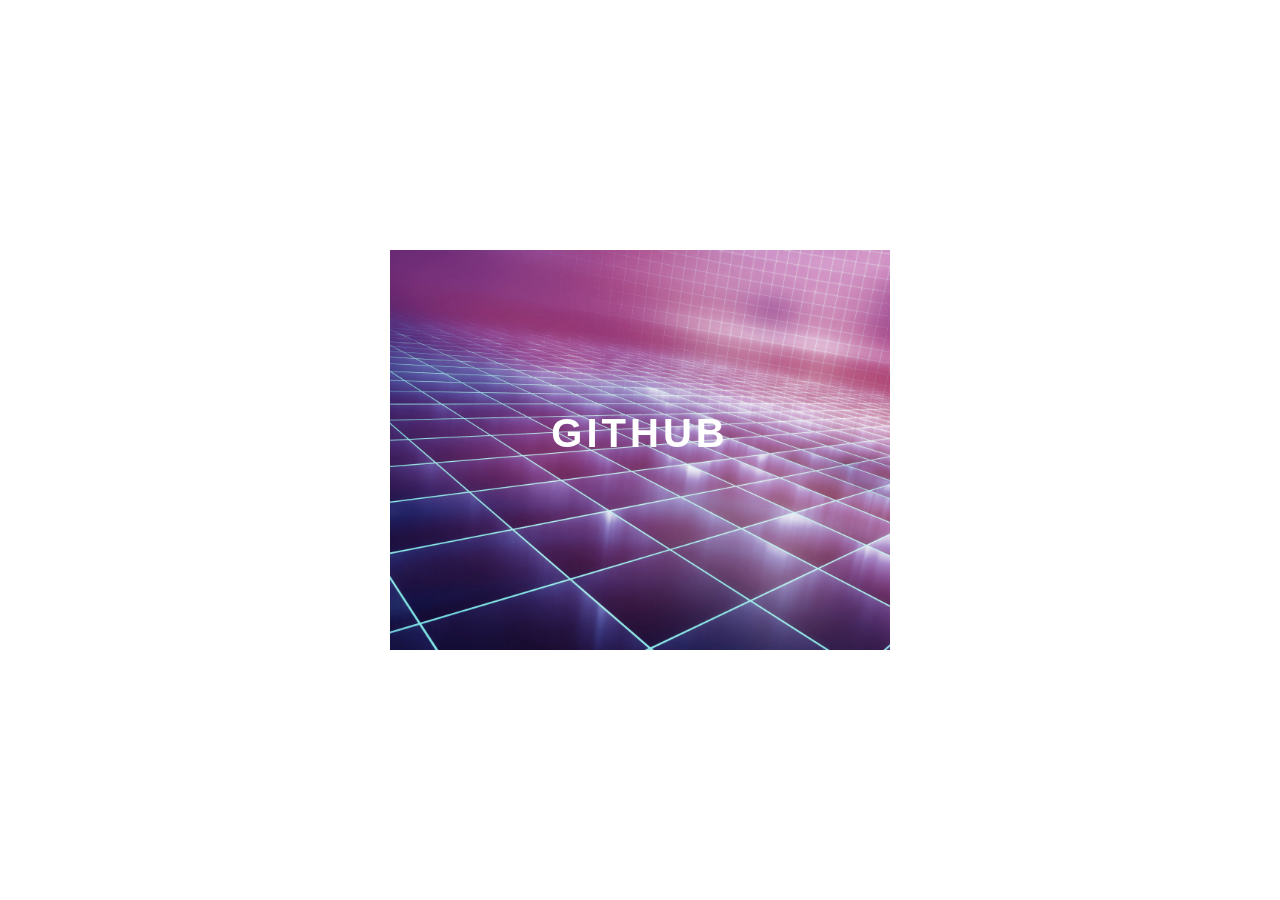
<file: index.html>
<!DOCTYPE html>
<html lang="en">
<head>
    <meta charset="UTF-8">
    <meta http-equiv="X-UA-Compatible" content="IE=edge">
    <meta name="viewport" content="width=device-width, initial-scale=1.0">
    <link rel="stylesheet" href="css/style.css">
    <title>Menu</title>
</head>
<body>
    <div class="container">
        <div class="card">
            <div class="card-wrapper">
                <h2>Github</h2><br>
                <p>Veja meus projetos!</p>
            </div>
        </div>
    </div>
</body>
</html>
</file>
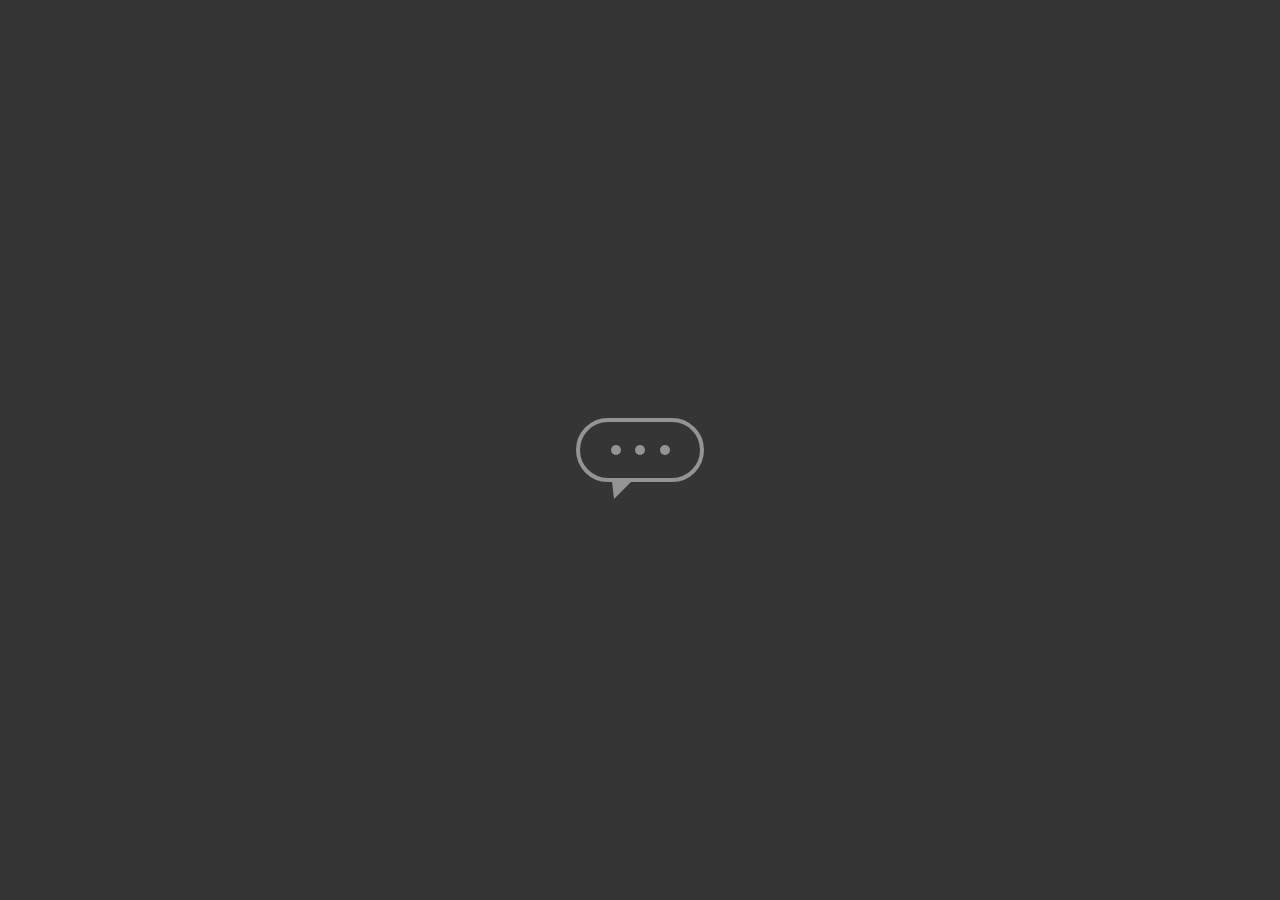
<file: Desenhos/index.html>
<!DOCTYPE html>
<html lang="en">
<head>
    <meta charset="UTF-8">
    <meta http-equiv="X-UA-Compatible" content="IE=edge">
    <meta name="viewport" content="width=device-width, initial-scale=1.0">
    <link rel="stylesheet" href="style.css">
    <title>Chat</title>
</head>
<body>
    <main class="wrapper">
        <div class="chatbot">
            <div class="chatbot__loading"></div>
            <div class="chatbot__loading"></div>
            <div class="chatbot__loading"></div>
        </div>
    </main>
</body>
</html>
</file>
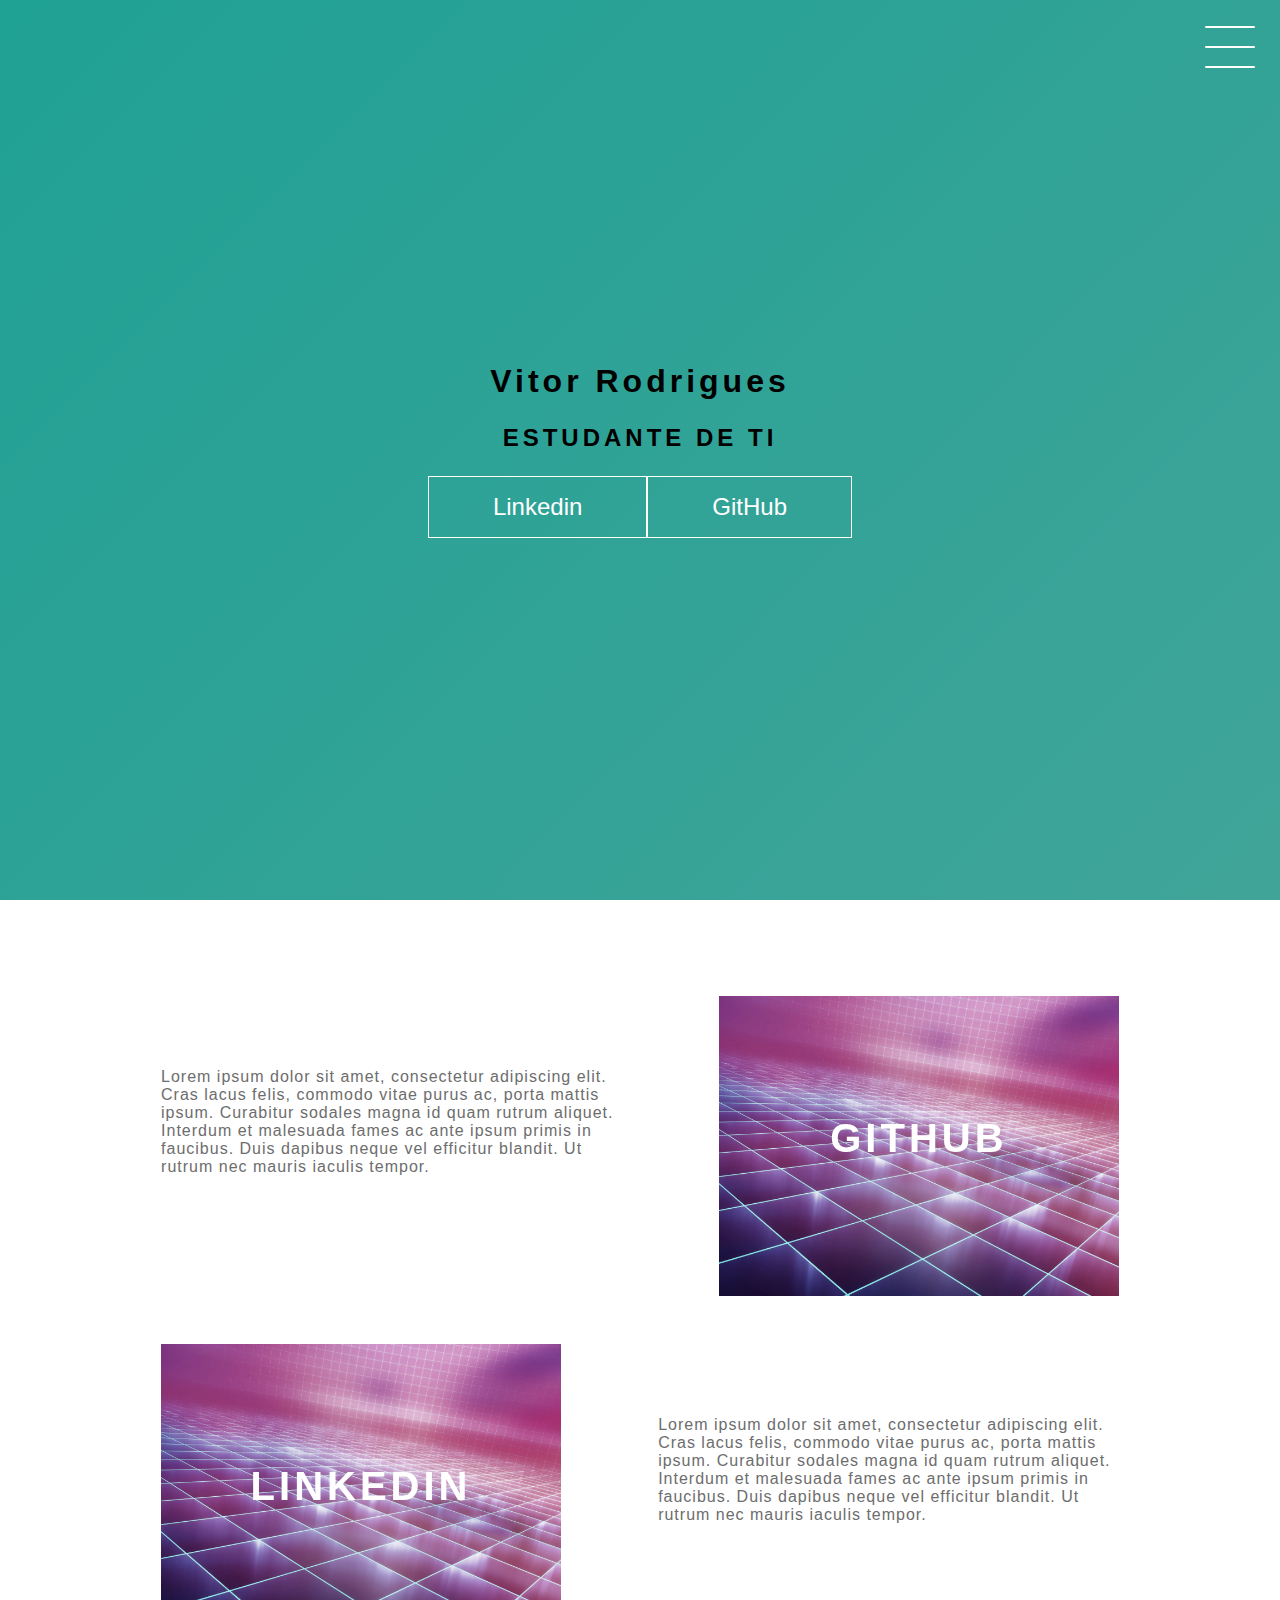
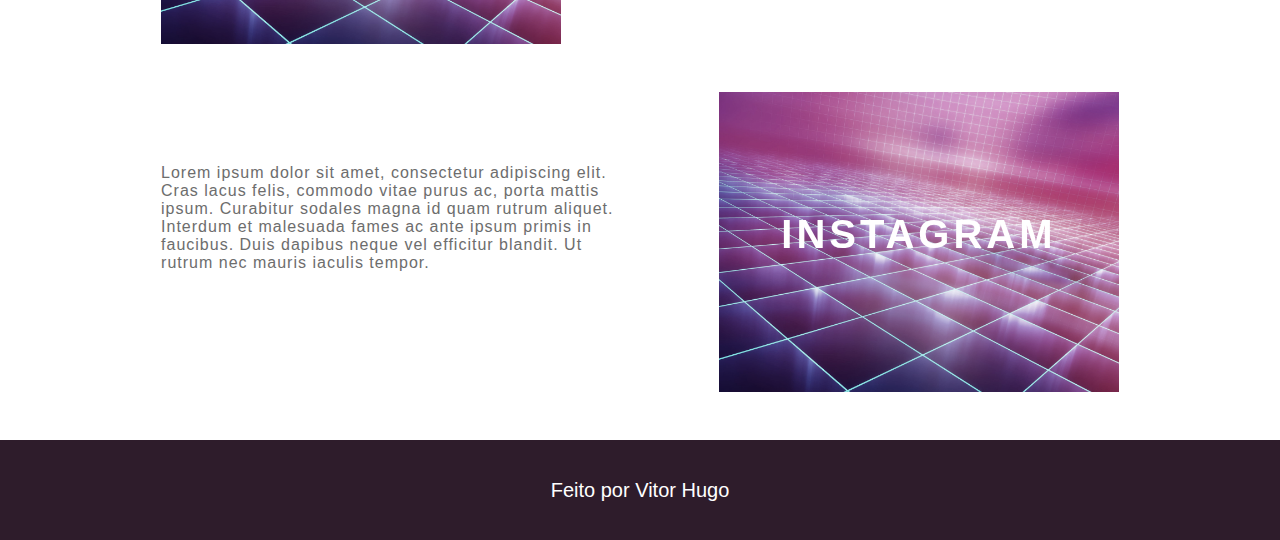
<file: Index/index.html>
<!DOCTYPE html>
<html lang="en">
<head>
    <meta charset="UTF-8">
    <meta http-equiv="X-UA-Compatible" content="IE=edge">
    <meta name="viewport" content="width=device-width, initial-scale=1.0">
    <link rel="stylesheet" href="css/style.css">
    <title>Menu</title>
</head>
<body>
    <main class="wrapper">
        <header>
            <h1>Vitor Rodrigues</h1>
            <h2>Estudante de TI</h2>
                <div class="social-media">
                    <a href="#">Linkedin</a>
                    <a href="#">GitHub</a>
                </div>
                <div class="checkbox-wrapper">
                    <input type="checkbox" id="toggle">
                    <label for="toggle" class="checkbox">
                        <div class="trace"></div>
                        <div class="trace"></div>
                        <div class="trace"></div>
                    </label>
                    <div class="menu"></div>
                    <nav class="menu-items">
                        <ul>
                            <li>
                                <a href="#">Home</a>
                            </li>
                            <li>
                                <a href="#">Sobre</a>
                            </li>
                            <li>
                                <a href="#">Projetos</a>
                            </li>
                        </ul>
                    </nav>
                </div>
            </div>
        </header>
    </main>
    <section class="container">
        <div class="card-container">
            <div class="card-text">
                 Lorem ipsum dolor sit amet, consectetur adipiscing elit. Cras lacus felis, commodo vitae purus ac, porta mattis ipsum. Curabitur sodales magna id quam rutrum aliquet. Interdum et malesuada fames ac ante ipsum primis in faucibus. Duis dapibus neque vel efficitur blandit. Ut rutrum nec mauris iaculis tempor.
            </div>
            <div class="card">
                <div class="card-wrapper">
                    <h2>Github</h2>
                    <p>Veja Meus projetos!</p>
                </div>
            </div>
        </div>
        <div class="card-container">
            <div class="card">
                <div class="card-wrapper">
                    <h2>Linkedin</h2>
                    <p>Acompanhe minha carreira!</p>
                </div>
            </div>
            <div class="card-text">
                Lorem ipsum dolor sit amet, consectetur adipiscing elit. Cras lacus felis, commodo vitae purus ac, porta mattis ipsum. Curabitur sodales magna id quam rutrum aliquet. Interdum et malesuada fames ac ante ipsum primis in faucibus. Duis dapibus neque vel efficitur blandit. Ut rutrum nec mauris iaculis tempor.
            </div>
        </div>
        <div class="card-container">
            <div class="card-text">
                Lorem ipsum dolor sit amet, consectetur adipiscing elit. Cras lacus felis, commodo vitae purus ac, porta mattis ipsum. Curabitur sodales magna id quam rutrum aliquet. Interdum et malesuada fames ac ante ipsum primis in faucibus. Duis dapibus neque vel efficitur blandit. Ut rutrum nec mauris iaculis tempor.
            </div>
            <div class="card">
                <div class="card-wrapper">
                    <h2>Instagram</h2>
                    <p>Ou mais do meu dia-a-dia!</p>
                </div>
            </div>
        </div>
    </section>
    <footer>
        Feito por Vitor Hugo
    </footer>
</body>
</html>
</file>
<file: css/style.css>
*{
    padding: 0;
    margin: 0;
    box-sizing: border-box;
    text-decoration: none;
}

body{
    font-family: 'Lucida Sans', sans-serif;
}

.container{
    width: 100%;
    height: 100vh;
    display: flex;
    justify-content: center;
    align-items: center;
}

.card{
    height: 400px;
    width: 500px;
    background-position: center;
    background: no-repeat;
    background-image: url("../img/card.jpg");
    background-size: cover;
    display: flex;
    justify-content: center;
    align-items: center;
    filter: grayscale(0.5);
    color: white;
    cursor: pointer;
    transition: 0.3s;
}

.card-wrapper{
    text-align: center;
    display: flex;
    flex-direction: column;
    justify-content: center;
    align-items: center;
    position: relative;
}

.card-wrapper::before{
    content: "";
    position: absolute;
    height: 100%;
    width: 100%;
    display: block;
    border: 1px solid white;
    opacity: 0;
    transition: 0.3s;
    }

.card-wrapper h2{
    font-size: 40px;
    text-transform: uppercase;
    letter-spacing: 4px;
    margin: 0;
    transition: 0.3s;
}

.card-wrapper p{
    font-size: 14px;
    visibility: hidden;
    opacity: 0;
    font-weight: bold;
    text-transform: uppercase;
    transition: 0.3s;
}

.card:hover{
    filter: unset
}

.card:hover > .card-wrapper::before{
    height: 300px;
    width: 400px;
    opacity: 1;
}

.card:hover > .card-wrapper p{
    opacity: 1;
    visibility: visible;
    font-size: 14px;
}
</file>
<file: Desenhos/style.css>
*{
    margin: 0;
    padding: 0;
    text-decoration: none;
    font-family: 'Lucida Sans', 'Lucida Sans Regular', 'Lucida Grande', 'Lucida Sans Unicode', Geneva, Verdana, sans-serif;
}

.wrapper{
    height: 100vh;
    width: 100vw;
    background-color: rgb(53, 53, 53);
    display: flex;
    justify-content: center;
    align-items: center;
}

.chatbot{
    height: 4rem;
    width: 8rem;
    border-radius: 36px;
    border: 4px solid #949494;
    padding: 0 1rem;
    box-sizing: border-box;
    display: flex;
    justify-content: space-evenly;
    align-items: center;
    position: relative;
    transform: translateY(0);
    animation: chatTranslate 2s ease-in-out infinite;
}

.chatbot::before{
    content: "";
    width: 0;
    height: 0;
    position: absolute;
    bottom: -1.3rem;
    left: 2rem;
    border-left: 2px solid transparent;
    border-right: 17px solid transparent;
    border-top: 17px solid #949494;
}

.chatbot__loading{
    height: 10px;
    width: 10px;
    border-radius: 50%;
    background-color: #949494;
    transform: scale(1);
}

.chatbot__loading:nth-child(1){
    animation: pulse 1.5s ease-in-out infinte;
}

.chatbot__loading:nth-child(2){
    animation: pulse 1.5s ease-in-out infinte;
    animation-delay: 0.2s;
}

.chatbot__loading:nth-child(3){
    animation: pulse 1.5s ease-in-out infinte;
    animation-delay: 0.4s;
}


/* KEYFRAMES */

@keyframes pulse{
    0%{
        transform: scale(1);
    }
    50%{
        transform: scale(1.5);
    }
    100%{
        transform: scale(1);
    }
}

@keyframes chatTranslate{
    0%{
        transform: translateY(0);
    }

    50%{
        transform: translateY(15px);

    }

    100%{
        transform: translateY(0);

    }
}
</file>
<file: Index/css/style.css>
*{
    padding: 0;
    margin: 0;
    box-sizing: border-box;
    text-decoration: none;
    font-family: 'Lucida Sans', 'Lucida Sans Regular', 'Lucida Grande', 'Lucida Sans Unicode', Geneva, Verdana, sans-serif;
}

.wrapper{
    width: 100vw;
    display: flex;
    flex-direction: column;
    justify-content: center;
    align-items: center;
}

header{
    height: 100vh;
    width: 100vw;
    background: linear-gradient(-45deg, #5E0878, #085078, #4CA59B, #1FA194);
    background-size: 400% 400%;
    display: flex;
    flex-direction: column;
    justify-content: center;
    align-items: center;
    animation: backgroundTransition 8s ease-in-out infinite;
}

h1{
    letter-spacing: 4px;
}

h2{
    text-transform: uppercase;
    letter-spacing: 4px;
    margin-top: 1.5rem;
}

.social-media{
    margin-top: 1.5rem;
    display: flex;
}

a{
    color: #fff;
    font-size: 24px;
    padding: 1rem 4rem;
    border: 1px solid #fff;
    display: flex;   
    justify-content: center;
    align-items: center;
    transition: 0.3s cubic-bezier(0.55, 0.025, 0.675, 0.97);
}

a:hover{
    color:#085078;
    background-color: #fff;
}

/* KEYFRAMES HEADER */

@keyframes backgroundTransition{
    0%{
        background-position: 0% 80%
    }
    50%{
        background-position: 80% 100%;
    }
    100%{
        background-position: 0% 90%;
    }
}

/** CHECKBOX */

.checkbox-wrapper{
    display: flex;
    justify-content: center;
    align-items: center;
}

.checkbox{
    height: 100px;
    width: 100px;
    position: absolute;
    top: 0;
    right: 0;
    display: flex;
    justify-content: center;
    align-items: center;
    cursor: pointer;
    z-index: 9999;
    transition: 400ms ease-in-out 0;  
}

.checkbox .trace{
    width: 50px;
    height: 2px;
    background-color: #fff;
    position: absolute;
    border-radius: 4px;
    transition: 0.5s ease-in-out;
}

.checkbox .trace:nth-child(1){
    top: 26px;
    transform: rotate(0);
}

.checkbox .trace:nth-child(2){
    top: 46px;
    transform: rotate(0);
}

.checkbox .trace:nth-child(3){
    top: 66px;
    transform: rotate(0);
}

#toggle{
    display: none;
}

/** MENU  */

.menu {
    position: absolute;
    top: 28px;
    right: 30px;
    background: transparent;
    height: 40px;
    width: 40px;
    border-radius: 50%;
    box-shadow: 0px 0px 0px 0px white;
    z-index: -1;
    transition: 400ms ease-in-out 0s;
}

.menu-items {
    position: fixed;
    top: 0;
    left: 0;
    width: 100%;
    height: 100vh;
    display: flex;
    justify-content: center;
    align-items: center;
    z-index: 2;
    opacity: 0;
    visibility: hidden;
    transition: 400ms ease-in-out 0s;
}

.menu-items ul {
    list-style-type: none;
}

.menu-items ul li a{
    margin: 10px 0;
    color: #2E1C2B;
    text-decoration: none;
    text-transform: uppercase;
    letter-spacing: 4px;
    font-size: 40px;
}

/* Menu Animation*/

#toggle:checked + .checkbox .trace:nth-child(1) {
    transform: rotate(45deg);
    background-color: #2E1C2B;
    position: fixed;
    top: 47px;
}

#toggle:checked + .checkbox .trace:nth-child(2) {
    transform:  translateX(-100px);
    width: 30px;
    visibility: hidden;
    opacity: 0;
    position: fixed;
}

#toggle:checked + .checkbox .trace:nth-child(3) {
    transform: rotate(-45deg);
    background-color: #2E1C2B;
    position: fixed;
    top: 48px;
}

#toggle:checked + .checkbox {
    background-color: white;
}


#toggle:checked ~ .menu{
    box-shadow: 0px 0px 0px 95vmax white;
    position: fixed;
    z-index: 1;
}

#toggle:checked ~ .menu-items{
    visibility: visible;
    opacity: 1;
}

/** CARDS */

.container{
    width: 100%;
    height: auto;
    display: flex;
    flex-direction: column;
    justify-content: space-evenly;
    align-items: center;
    margin: 3rem 0;
}

.card-container{
    display: flex;
    align-items: center;
    justify-content: space-evenly;
    width: 90%
}

.card{
    height: 300px;
    width: 400px;
    margin: 3rem 0 0;
    background-image: url("../img/card.jpg");
    background-position: center;
    background-repeat: no-repeat;
    background-size: cover;
    display: flex;
    justify-content: center;
    align-items: center;
    filter: grayscale(0.5);
    color: white;
    cursor: pointer;
    transition: 0.3s;
}

.card-text{
    width: 40%;
    font-family: sans-serif;
    letter-spacing: 1px;
    color: rgb(109,109,109)
}

.card-wrapper{
    text-align: center;
    display: flex;
    flex-direction: column;
    justify-content: center;
    align-items: center;
    position: relative;
}

.card-wrapper::before{
    content: "";
    position: absolute;
    height: 100%;
    width: 100%;
    display: block;
    border: 1px solid white;
    opacity: 0;
    transition: 0.3s;
    }

.card-wrapper h2{
    font-size: 40px;
    text-transform: uppercase;
    letter-spacing: 4px;
    margin: 0;
    transition: 0.3s;
}

.card-wrapper p{
    font-size: 14px;
    visibility: hidden;
    opacity: 0;
    font-weight: bold;
    text-transform: uppercase;
    transition: 0.3s;
}

.card:hover{
    filter: unset
}

.card:hover > .card-wrapper::before{
    height: 250px;
    width: 350px;
    opacity: 1;
}

.card:hover > .card-wrapper p{
    opacity: 1;
    visibility: visible;
    font-size: 14px;
}

footer{
    height: 100px;
    width: 100%;
    display: flex;
    justify-content: center;
    align-items: center;
    background-color: #2E1C2B;
    font-size: 20px;
    margin-top: 3rem;
    color: #fff;
}

/** RESPONSIVIDADE */

@media (max-width: 800px){
    .social-media{
        display: flex;
        flex-direction: column;
    }

    .container{
        margin-top: 0;
    }

    .card-container{
        flex-direction: column;
    }
    
    .container .card-container:nth-child(1),
    .container .card-container:nth-child(3){
        flex-direction: column-reverse;
    }

    .card{
        height: 250px;
        width: 250px;
    }

    .card-text{
        width: 90%;
        margin-top: 2rem;
        text-align: center;
    }

    .card:hover > .card-wrapper::before{
        height: 190px;
        width: 190px;
    }

    .card-wrapper h2 {
        font-size: 1.5rem;
    }
}
</file>
